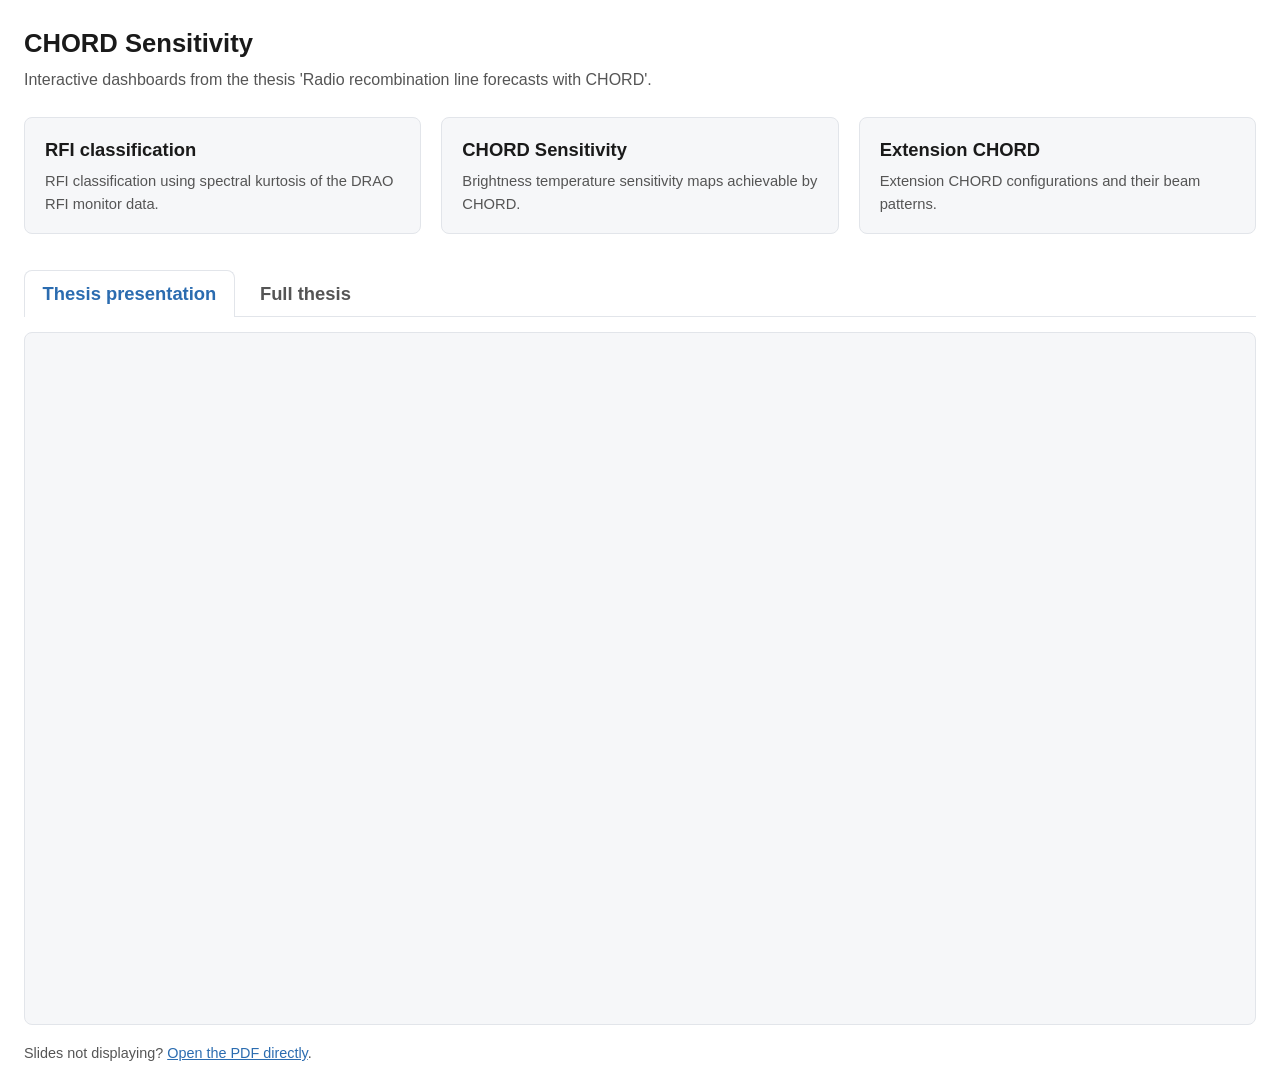
<file: docs/index.html>
<!DOCTYPE html>
<html lang="en">
<head>
  <meta charset="utf-8">
  <meta name="viewport" content="width=device-width, initial-scale=1">
  <title>CHORD Sensitivity &mdash; interactive components</title>
  <link rel="stylesheet" href="assets/style.css">
</head>
<body>
  <header>
    <h1>CHORD Sensitivity</h1>
    <p>Interactive dashboards from the thesis 'Radio recombination line forecasts with CHORD'.</p>
  </header>

  <!-- Mirrors components/component_nav.py, which renders this same grid on each
       dashboard page. No card is highlighted here. -->
  <nav class="cards" aria-label="Analysis components">
    <a class="card" href="rfi/index.html">
      <h2>RFI classification</h2>
      <p>RFI classification using spectral kurtosis of the DRAO RFI monitor data.</p>
    </a>

    <a class="card" href="sensitivity/index.html">
      <h2>CHORD Sensitivity</h2>
      <p>Brightness temperature sensitivity maps achievable by CHORD.</p>
    </a>

    <a class="card" href="extension_chord/index.html">
      <h2>Extension CHORD</h2>
      <p>Extension CHORD configurations and their beam patterns.</p>
    </a>
  </nav>

  <!-- presentation.pdf and thesis.pdf are copied in here by presentation/build.sh
       and build.sh respectively; both have to live under docs/ because that is
       the GitHub Pages publishing root, so an ../ reference would not resolve
       once the site is deployed. Both copies must be committed to appear. -->
  <section class="documents">
    <div class="tabs" role="tablist" aria-label="Thesis documents">
      <button class="tab" type="button" role="tab" id="tab-slides"
              aria-controls="panel-slides" aria-selected="true">
        Thesis presentation
      </button>
      <button class="tab" type="button" role="tab" id="tab-thesis"
              aria-controls="panel-thesis" aria-selected="false" tabindex="-1">
        Full thesis
      </button>
    </div>

    <div class="tab-panel" id="panel-slides" role="tabpanel" aria-labelledby="tab-slides">
      <iframe class="pdf-frame pdf-frame--slides" src="presentation.pdf"
              title="Radio Recombination Line Forecasts with CHORD &mdash; slides"></iframe>
      <p class="pdf-fallback">
        Slides not displaying? <a href="presentation.pdf">Open the PDF directly</a>.
      </p>
    </div>

    <div class="tab-panel" id="panel-thesis" role="tabpanel" aria-labelledby="tab-thesis" hidden>
      <!-- data-src rather than src: the thesis PDF is far larger than the deck,
           so it is only fetched once this tab is actually opened. -->
      <iframe class="pdf-frame pdf-frame--thesis" data-src="thesis.pdf"
              title="Radio recombination line forecasts with CHORD &mdash; full thesis"></iframe>
      <p class="pdf-fallback">
        Thesis not displaying? <a href="thesis.pdf">Open the PDF directly</a>.
      </p>
    </div>
  </section>

  <script>
    // Two-tab switcher for the embedded PDFs. Follows the ARIA tabs pattern:
    // arrow keys move between tabs, and only the selected tab is in the tab
    // order so Tab steps straight from the tablist into the panel.
    (function () {
      const tablist = document.querySelector('.tabs[role="tablist"]');
      if (!tablist) return;
      const tabs = Array.from(tablist.querySelectorAll('[role="tab"]'));

      function select(tab, moveFocus) {
        tabs.forEach(function (t) {
          const isTarget = t === tab;
          t.setAttribute('aria-selected', String(isTarget));
          t.tabIndex = isTarget ? 0 : -1;
          document.getElementById(t.getAttribute('aria-controls')).hidden = !isTarget;
        });

        // Swap data-src to src the first time a lazily-loaded panel is shown.
        const frame = document
          .getElementById(tab.getAttribute('aria-controls'))
          .querySelector('iframe[data-src]');
        if (frame) {
          frame.src = frame.dataset.src;
          delete frame.dataset.src;
        }

        if (moveFocus) tab.focus();
      }

      tabs.forEach(function (tab, i) {
        tab.addEventListener('click', function () { select(tab, false); });
        tab.addEventListener('keydown', function (event) {
          let next = null;
          if (event.key === 'ArrowRight') next = tabs[(i + 1) % tabs.length];
          else if (event.key === 'ArrowLeft') next = tabs[(i - 1 + tabs.length) % tabs.length];
          else if (event.key === 'Home') next = tabs[0];
          else if (event.key === 'End') next = tabs[tabs.length - 1];
          if (next) {
            event.preventDefault();
            select(next, true);
          }
        });
      });
    })();
  </script>
</body>
</html>
</file>
<file: docs/assets/style.css>
:root {
  --fg: #1a1a1a;
  --muted: #555;
  --bg: #ffffff;
  --panel: #f6f7f9;
  --border: #e2e5ea;
  --accent: #2b6cb0;
}

* { box-sizing: border-box; }

body {
  margin: 0;
  padding: 1.5rem;
  font-family: -apple-system, BlinkMacSystemFont, "Segoe UI", Roboto, Helvetica, Arial, sans-serif;
  color: var(--fg);
  background: var(--bg);
  line-height: 1.55;
}

header {
  max-width: 1400px;
  margin: 0 auto 1.5rem;
}

header h1 {
  font-size: 1.6rem;
  margin: 0 0 0.3rem;
}

header p {
  margin: 0;
  color: var(--muted);
}

/* plot left (~2/3), description right (~1/3) */
.layout {
  max-width: 1400px;
  margin: 0 auto;
  display: grid;
  grid-template-columns: 2fr 1fr;
  gap: 1.5rem;
  align-items: start;
}

.plot {
  min-width: 0;            /* let the plotly div shrink inside the grid cell */
}

.desc {
  background: var(--panel);
  border: 1px solid var(--border);
  border-radius: 8px;
  padding: 1rem 1.25rem;
  font-size: 0.95rem;
}

.desc h2 {
  font-size: 1.15rem;
  margin-top: 0;
}

/* wide display equations scroll within the column instead of overflowing */
.desc mjx-container[display="true"] {
  overflow-x: auto;
  overflow-y: hidden;
  max-width: 100%;
}

.desc h3 {
  font-size: 1rem;
  margin-bottom: 0.25rem;
}

.desc code {
  background: #eceff3;
  padding: 0.1em 0.35em;
  border-radius: 4px;
  font-size: 0.9em;
}

.desc pre {
  background: #1e2430;
  color: #e6e9ef;
  padding: 0.85rem 1rem;
  border-radius: 6px;
  overflow-x: auto;          /* scroll long lines instead of overflowing */
  font-size: 0.85rem;
  line-height: 1.4;
}
.desc pre code {
  background: none;
  padding: 0;
  color: inherit;
  font-size: inherit;
}

/* stack on narrow screens */
@media (max-width: 900px) {
  .layout { grid-template-columns: 1fr; }
}

/* extension-chord site map (above the plot) */
.site-map-wrap { margin-bottom: 1rem; text-align: center; }
.site-map {
  max-width: 100%;
  height: auto;
  border: 1px solid var(--border);
  border-radius: 6px;
}

/* extension-chord location table (in its own box, next to the site map) */
.site-table {
  overflow-x: auto;
}
.site-table table { border-collapse: collapse; width: 100%; font-size: 0.82rem; }
.site-table th, .site-table td {
  text-align: left;
  padding: 0.28rem 0.5rem;
  border-bottom: 1px solid var(--border);
  vertical-align: top;
}
.site-table th { font-weight: 600; }
.site-table tr:last-child td { border-bottom: none; }

/* extension-chord dropdown controls */
.controls {
  display: flex;
  flex-wrap: wrap;
  align-items: center;
  gap: 1.25rem;
  margin-bottom: 0.75rem;
  font-size: 0.95rem;
}
.controls label { display: flex; align-items: center; gap: 0.4rem; }
.controls select {
  padding: 0.3rem 0.5rem;
  border: 1px solid var(--border);
  border-radius: 5px;
  font-size: 0.95rem;
  background: var(--bg);
  color: var(--fg);
}
.controls .combo { color: var(--muted); }

/* breadcrumb link back to the landing page */
.crumb {
  margin: 0 0 0.5rem;
  font-size: 0.9rem;
}
.crumb a { color: var(--accent); text-decoration: none; }
.crumb a:hover { text-decoration: underline; }

/* component cards: the landing-page grid, repeated at the top of every
   dashboard so the three stay in place as you move between them. 1400px to line
   up with header and .layout; auto-fit (not auto-fill) so the three cards
   stretch to fill the row rather than leaving empty tracks on wide screens. */
.cards {
  max-width: 1400px;
  margin: 0 auto;
  display: grid;
  grid-template-columns: repeat(auto-fit, minmax(260px, 1fr));
  gap: 1.25rem;
}
.card {
  display: block;
  border: 1px solid var(--border);
  border-radius: 8px;
  padding: 1.1rem 1.25rem;
  background: var(--panel);
  color: inherit;
  text-decoration: none;
  transition: border-color 0.15s, transform 0.15s;
}
.card:hover { border-color: var(--accent); transform: translateY(-2px); }
.card h2 { margin: 0 0 0.35rem; font-size: 1.15rem; }
.card p { margin: 0; color: var(--muted); font-size: 0.92rem; }
.card.disabled {
  opacity: 0.55;
  pointer-events: none;
}
.card .tag {
  display: inline-block;
  margin-top: 0.6rem;
  font-size: 0.75rem;
  color: var(--muted);
}

/* the card for the dashboard currently open */
.card.is-active {
  border-color: var(--accent);
  background: #eaf1f9;
  /* inset ring rather than a thicker border, so the card does not change size */
  box-shadow: inset 0 0 0 1px var(--accent);
  cursor: default;
}
.card.is-active:hover { transform: none; }
.card.is-active h2 { color: var(--accent); }

/* dashboard pages: the page's own title, below the shared card nav */
.page-intro {
  max-width: 1400px;
  margin: 1.75rem auto 1.25rem;
}
.page-intro h2 { font-size: 1.3rem; margin: 0 0 0.3rem; }
.page-intro p { margin: 0; color: var(--muted); }

/* landing page: the slide deck and the full thesis, embedded below the cards
   in a two-tab switcher */
.documents {
  max-width: 1400px;
  margin: 2.25rem auto 0;
}

.tabs {
  display: flex;
  gap: 0.4rem;
  border-bottom: 1px solid var(--border);
  margin-bottom: 0.9rem;
}

.tab {
  appearance: none;
  background: none;
  border: 1px solid transparent;
  border-bottom: none;
  border-radius: 8px 8px 0 0;
  padding: 0.55rem 1.1rem;
  /* buttons do not inherit the body font, so restate it to match .card h2 */
  font: inherit;
  font-size: 1.15rem;
  font-weight: 600;
  color: var(--muted);
  cursor: pointer;
  /* pull down by the tablist's 1px rule so the active tab can cover it */
  margin-bottom: -1px;
  transition: color 0.15s, background 0.15s;
}
.tab:hover { color: var(--fg); background: var(--panel); }
.tab:focus-visible { outline: 2px solid var(--accent); outline-offset: -2px; }

.tab[aria-selected="true"] {
  color: var(--accent);
  background: var(--bg);
  border-color: var(--border);
  /* paint over the tablist rule beneath this tab so the tab and its panel read
     as one continuous surface */
  box-shadow: 0 1px 0 0 var(--bg);
  cursor: default;
}

.tab-panel[hidden] { display: none; }

.pdf-frame {
  width: 100%;
  border: 1px solid var(--border);
  border-radius: 8px;
  background: var(--panel);
}

/* the deck is 16:9, so this avoids letterboxing */
.pdf-frame--slides { aspect-ratio: 16 / 9; }

/* the thesis is portrait, where a 16:9 frame would shrink a page to an
   unreadable strip; a tall viewport keyed to the window suits it better */
.pdf-frame--thesis { height: 85vh; min-height: 420px; }

/* iOS Safari (and some mobile browsers) will not render a PDF in an iframe, so
   the direct link is always offered underneath rather than only as fallback
   content inside the frame. */
.pdf-fallback {
  margin: 0.6rem 0 0;
  font-size: 0.9rem;
  color: var(--muted);
}
.pdf-fallback a { color: var(--accent); }
</file>
